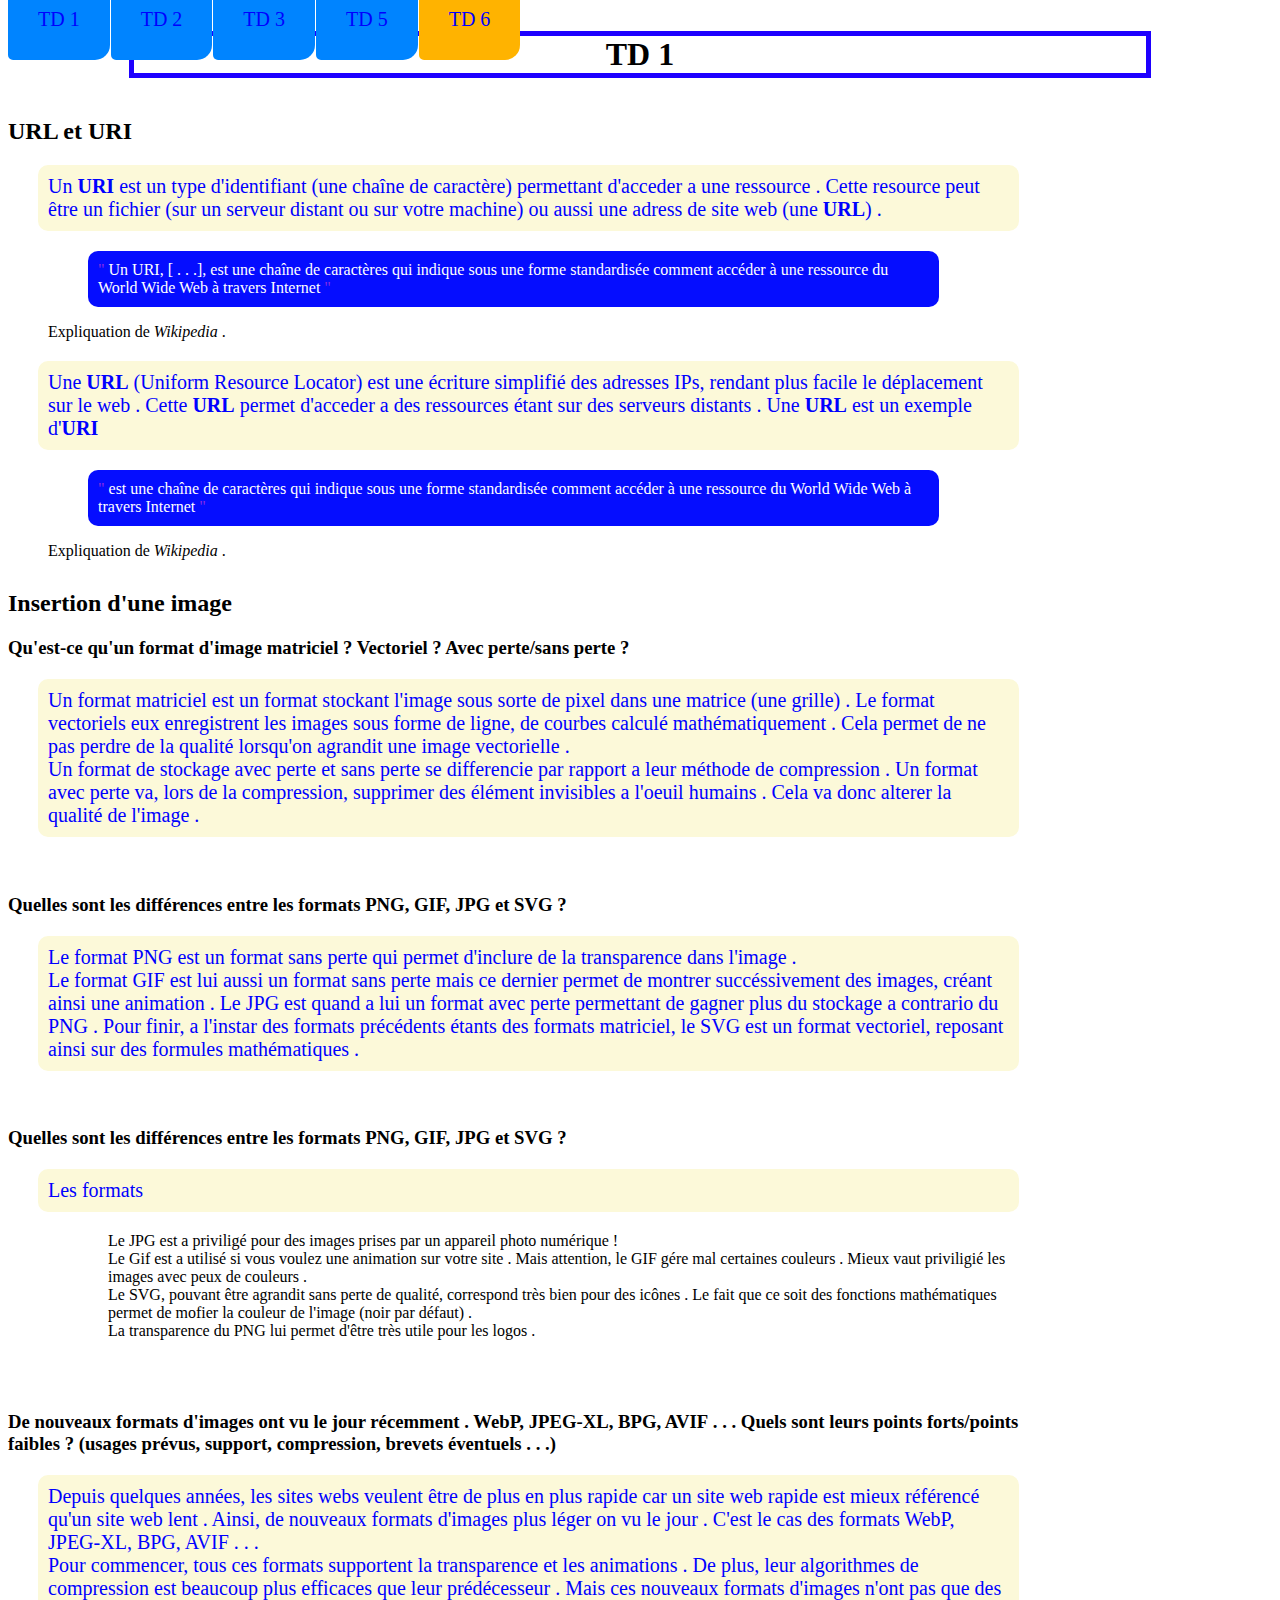
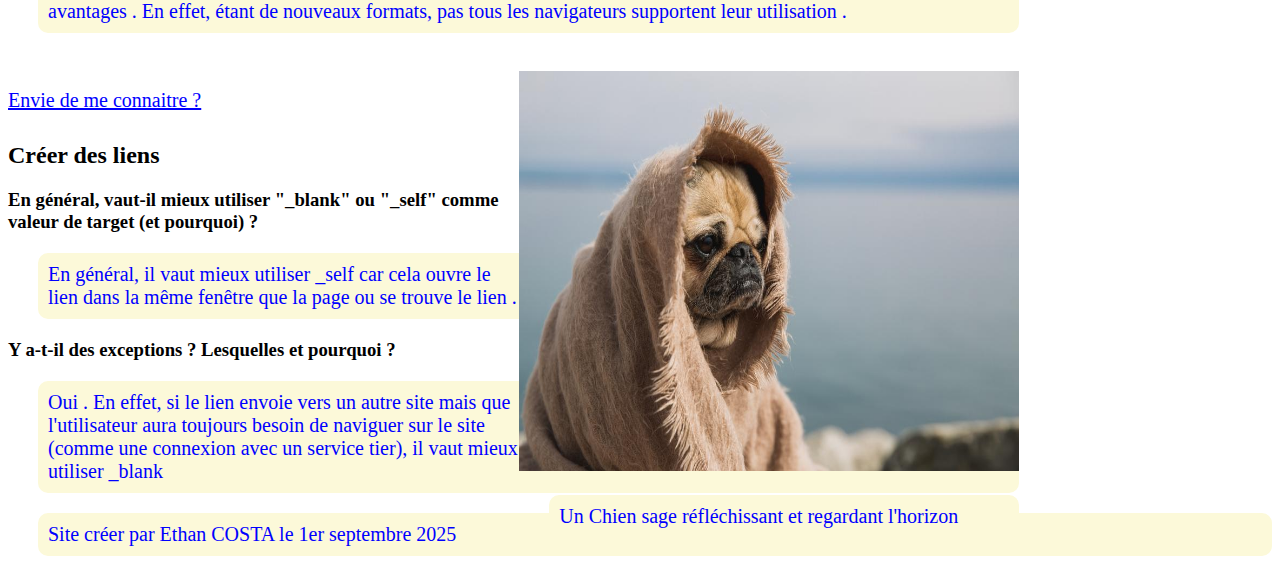
<file: td1/index.html>
<!DOCTYPE html>
<html lang="fr">
  <head>
    <meta charset="utf-8" />
    <link rel="stylesheet" type="text/css" href="../css/td.css" />
    <link rel="stylesheet" type="text/css" href="css/style.css" />

    <title>TD 1</title>
  </head>
  <body>
    <nav>
      <ul>
        <li>
          <a class="td-link">TD 1</a>
          <ul class="bulle submenu">
            <li>
              <a href="#balises">Les balises de texte</a>
            </li>
            <li>
              <a href="#insertion-image"
                >Insertion d'une image</a
              >
            </li>
            <li><a href="#liens">Créer des liens</a></li>
          </ul>
        </li>

        <li>
          <a class="td-link">TD 2</a>
          <ul class="bulle submenu">
            <li>
              <a href="../td2/index.html#couleurs"
                >À quoi correspond rgb(120, 56, 13) en hexadécimal ?</a
              >
            </li>
            <li>
              <a href="../td2/index.html#selector"
                >Les sélecteurs d'attributs</a
              >
            </li>
            <li>
              <a href="../td2/index.html#pseudo-classes">Pseudo Classes</a>
            </li>
            <li><a href="../td2/index.html#priorite">Priorité</a></li>
            <li>
              <a href="../td2/index.html#combinaison-1"
                >Combinaison de Selecteur</a
              >
            </li>
            <li>
              <a href="../td2/index.html#combinaison-2"
                >Combinaison de Selecteur</a
              >
            </li>
          </ul>
        </li>

        <li>
          <a class="td-link">TD 3</a>
          <ul class="bulle submenu">
            <li>
              <a href="#principes"
                >Principes de base d'un traitement de texte</a
              >
            </li>
            <li><a href="../td3/index.html#bordures">Les Bordures</a></li>
            <li><a href="../td3/index.html#unites">Unités</a></li>
            <li><a href="../td3/index.html#galerie">Ma Gallerie Photo</a></li>
            <li><a href="../td3/index.html#z-index">Z-Index</a></li>
            <li>
              <a href="../td3/galerie.html">Gallerie</a>
            </li>
          </ul>
        </li>

        <li>
          <a class="td-link">TD 5</a>
          <ul class="bulle submenu">
            <li><a href="../td5/index.html#commentaires">Commentaires</a></li>
            <li><a href="../td5/index.html#reservation">Réservation</a></li>
            <li><a href="../td5/index.html#table">Tableau</a></li>
            <li><a href="../td5/index.html#media">Médias</a></li>
          </ul>
        </li>

        <li>
          <a class="td-link">TD 6</a>
          <ul class="bulle submenu">
            <li>
              <a href="../td6/index.html#media-requests">Media Queries</a>
            </li>
          </ul>
        </li>
      </ul>
    </nav>
    <header>
      <h1>TD 1</h1>
    </header>
    <main>
      <section id="balises" title="Les balises de texte">
        <h2>URL et URI</h2>
        <p>
          Un <b>URI </b> est un type d'identifiant (une chaîne de caractère)
          permettant d'acceder a une ressource&nbsp;. Cette resource peut être
          un fichier (sur un serveur distant ou sur votre machine) ou aussi une
          adress de site web (une <b>URL</b>)&nbsp;.
        </p>
        <figure>
          <blockquote>
            Un URI, [&nbsp;.&nbsp;.&nbsp;.], est une chaîne de caractères qui
            indique sous une forme standardisée comment accéder à une ressource
            du World Wide Web à travers Internet
          </blockquote>
          <figcaption>Expliquation de <cite>Wikipedia</cite>&nbsp;.</figcaption>
        </figure>

        <p>
          Une <b>URL</b> (Uniform Resource Locator) est une écriture simplifié
          des adresses IPs, rendant plus facile le déplacement sur le web&nbsp;.
          Cette <b>URL</b> permet d'acceder a des ressources étant sur des
          serveurs distants&nbsp;. Une <b>URL</b> est un exemple d'<b>URI</b>
        </p>
        <figure>
          <blockquote>
            est une chaîne de caractères qui indique sous une forme standardisée
            comment accéder à une ressource du World Wide Web à travers Internet
          </blockquote>
          <figcaption>Expliquation de <cite>Wikipedia</cite>&nbsp;.</figcaption>
        </figure>
      </section>

      <section id="insertion-image" title="Insertion d'une image">
        <h2>Insertion d'une image</h2>

        <h3>
          Qu'est-ce qu'un format d'image matriciel&nbsp;? Vectoriel&nbsp;? Avec
          perte/sans perte&nbsp;?
        </h3>
        <p>
          Un format matriciel est un format stockant l'image sous sorte de pixel
          dans une matrice (une grille)&nbsp;. Le format vectoriels eux
          enregistrent les images sous forme de ligne, de courbes calculé
          mathématiquement&nbsp;. Cela permet de ne pas perdre de la qualité
          lorsqu'on agrandit une image vectorielle&nbsp;.<br />
          Un format de stockage avec perte et sans perte se differencie par
          rapport a leur méthode de compression&nbsp;. Un format avec perte va,
          lors de la compression, supprimer des élément invisibles a l'oeuil
          humains&nbsp;. Cela va donc alterer la qualité de l'image&nbsp;.
        </p>
        <br />
        <h3>
          Quelles sont les différences entre les formats PNG, GIF, JPG et
          SVG&nbsp;?
        </h3>
        <p>
          Le format PNG est un format sans perte qui permet d'inclure de la
          transparence dans l'image&nbsp;.<br />
          Le format GIF est lui aussi un format sans perte mais ce dernier
          permet de montrer succéssivement des images, créant ainsi une
          animation&nbsp;. Le JPG est quand a lui un format avec perte
          permettant de gagner plus du stockage a contrario du PNG&nbsp;. Pour
          finir, a l'instar des formats précédents étants des formats matriciel,
          le SVG est un format vectoriel, reposant ainsi sur des formules
          mathématiques&nbsp;.
        </p>
        <br />
        <h3>
          Quelles sont les différences entre les formats PNG, GIF, JPG et
          SVG&nbsp;?
        </h3>
        <p>Les formats</p>
        <ul>
          <li>
            Le JPG est a priviligé pour des images prises par un appareil photo
            numérique&nbsp;!
          </li>
          <li>
            Le Gif est a utilisé si vous voulez une animation sur votre
            site&nbsp;. Mais attention, le GIF gére mal certaines
            couleurs&nbsp;. Mieux vaut priviligié les images avec peux de
            couleurs&nbsp;.
          </li>
          <li>
            Le SVG, pouvant être agrandit sans perte de qualité, correspond très
            bien pour des icônes&nbsp;. Le fait que ce soit des fonctions
            mathématiques permet de mofier la couleur de l'image (noir par
            défaut)&nbsp;.
          </li>
          <li>
            La transparence du PNG lui permet d'être très utile pour les
            logos&nbsp;.
          </li>
        </ul>
        <br />
        <br />
        <h3>
          De nouveaux formats d'images ont vu le jour récemment&nbsp;. WebP,
          JPEG-XL, BPG, AVIF&nbsp;.&nbsp;.&nbsp;. Quels sont leurs points
          forts/points faibles&nbsp;? (usages prévus, support, compression,
          brevets éventuels&nbsp;.&nbsp;.&nbsp;.)
        </h3>
        <p>
          Depuis quelques années, les sites webs veulent être de plus en plus
          rapide car un site web rapide est mieux référencé qu'un site web
          lent&nbsp;. Ainsi, de nouveaux formats d'images plus léger on vu le
          jour&nbsp;. C'est le cas des formats WebP, JPEG-XL, BPG,
          AVIF&nbsp;.&nbsp;.&nbsp;.<br />
          Pour commencer, tous ces formats supportent la transparence et les
          animations&nbsp;. De plus, leur algorithmes de compression est
          beaucoup plus efficaces que leur prédécesseur&nbsp;. Mais ces nouveaux
          formats d'images n'ont pas que des avantages&nbsp;. En effet, étant de
          nouveaux formats, pas tous les navigateurs supportent leur
          utilisation&nbsp;.
        </p>
        <br />
        <div id="dog">
          <img
            src="img/wise_pug.jpg"
            width="500"
            height="400"
            alt="Un Chien sage réfléchissant et regardant l'horizon"
          />
          <p>Un Chien sage réfléchissant et regardant l'horizon</p>
        </div>

        <br />
        <a href="../a_propos.html">Envie de me connaitre&nbsp;?</a>
      </section>
      <section id="liens" title="Créer des liens">
        <h2>Créer des liens</h2>
        <h3>
          En général, vaut-il mieux utiliser "_blank" ou "_self" comme valeur de
          target (et pourquoi)&nbsp;?
        </h3>
        <p>
          En général, il vaut mieux utiliser _self car cela ouvre le lien dans
          la même fenêtre que la page ou se trouve le lien&nbsp;.
        </p>
        <h3>Y a-t-il des exceptions&nbsp;? Lesquelles et pourquoi&nbsp;?</h3>
        <p>
          Oui&nbsp;. En effet, si le lien envoie vers un autre site mais que
          l'utilisateur aura toujours besoin de naviguer sur le site (comme une
          connexion avec un service tier), il vaut mieux utiliser _blank
        </p>
      </section>
    </main>
    <footer>
      <p>Site créer par Ethan COSTA le 1er septembre 2025</p>
    </footer>
  </body>
</html>
</file>
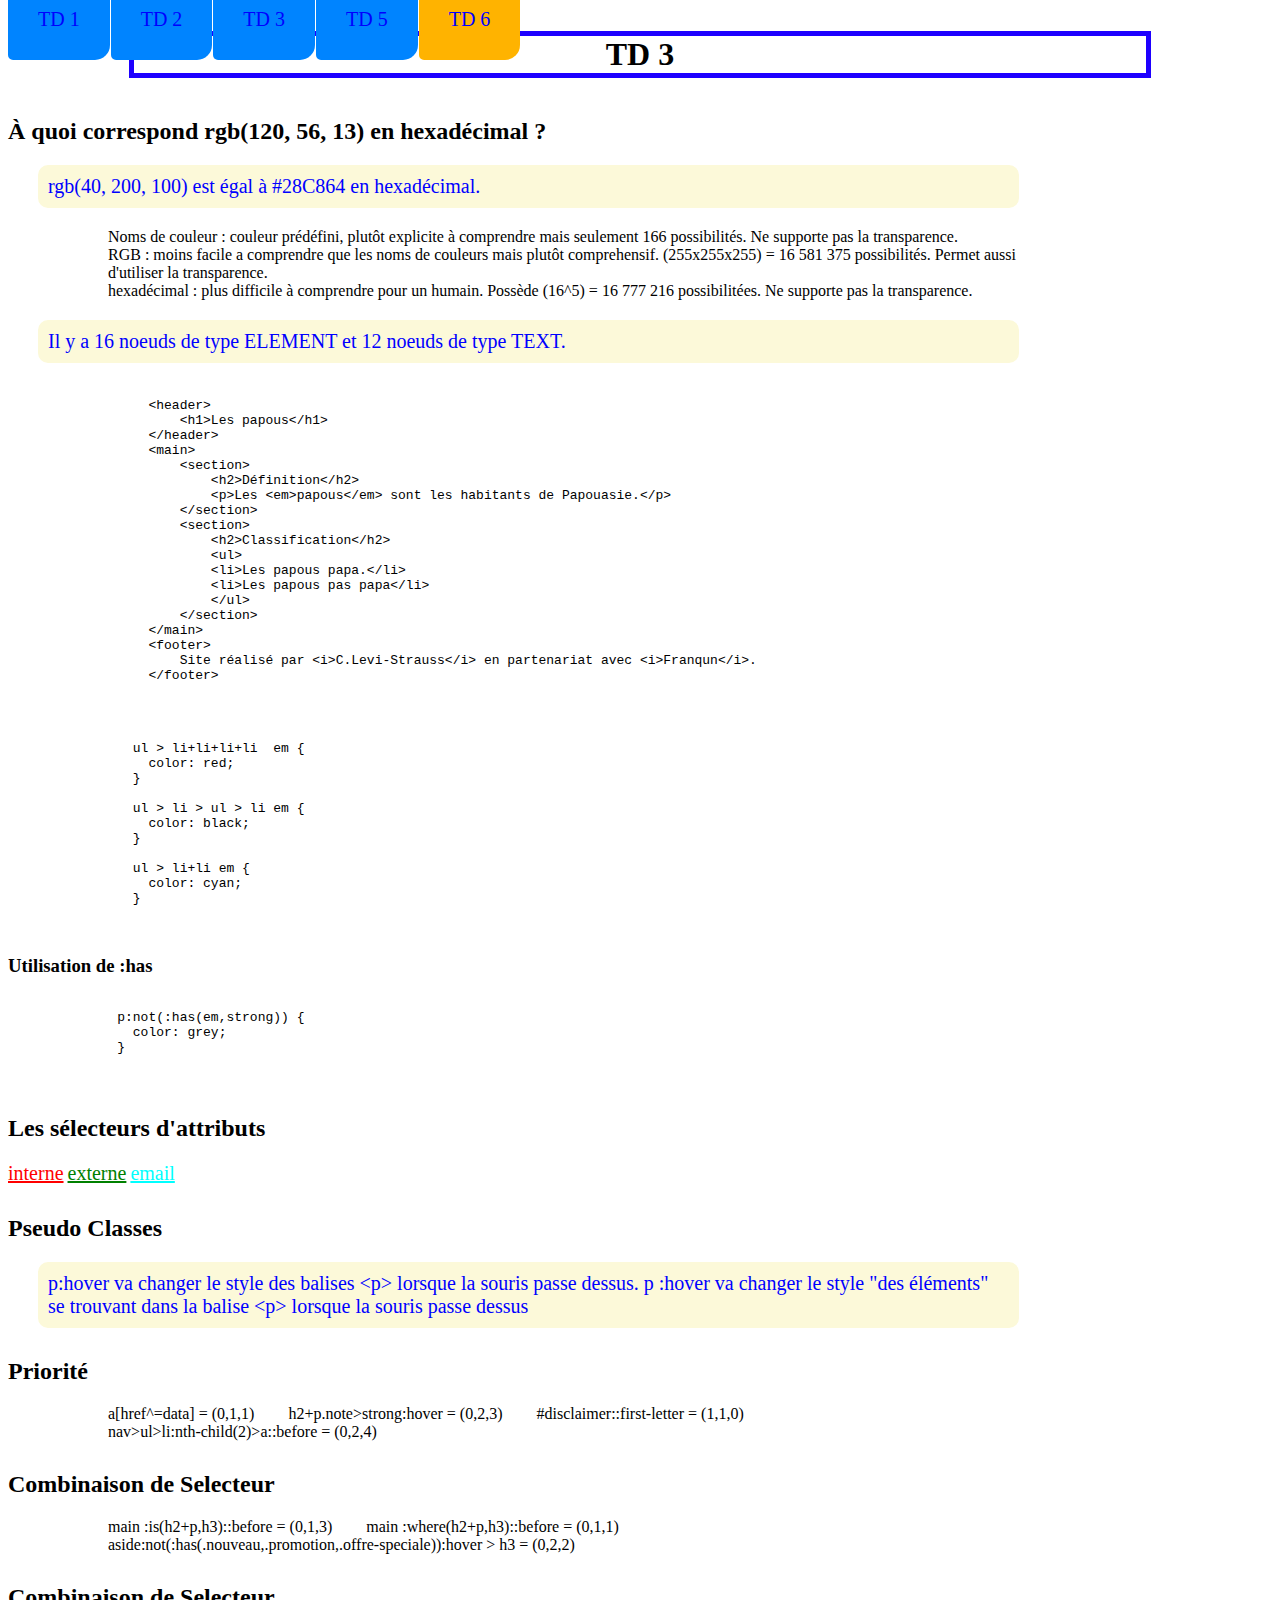
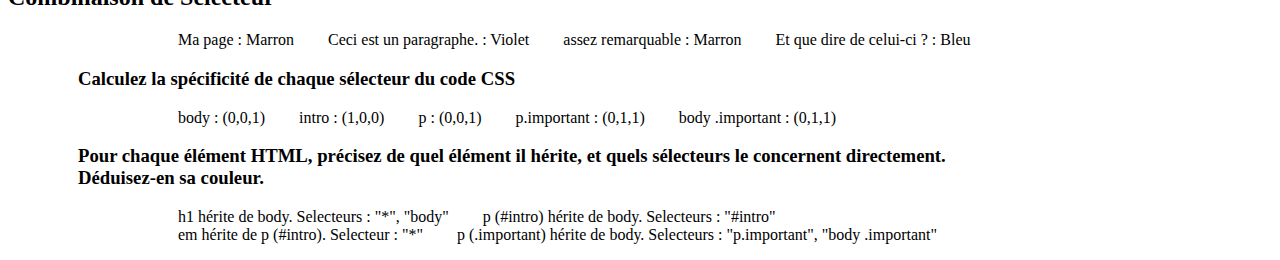
<file: td2/index.html>
<!DOCTYPE html>
<html lang="fr">
  <head>
    <meta charset="UTF-8" />
    <meta name="viewport" content="width=device-width, initial-scale=1.0" />
    <title>TD 2</title>

    <link rel="stylesheet" type="text/css" href="../css/td.css" />
  </head>
  <body>
    <nav>
      <ul>
        <li>
          <a class="td-link">TD 1</a>
          <ul class="bulle submenu">
            <li>
              <a href="../td1/index.html#balises">Les balises de texte</a>
            </li>
            <li>
              <a href="../td1/index.html#insertion-image"
                >Insertion d'une image</a
              >
            </li>
            <li><a href="../td1/index.html#liens">Créer des liens</a></li>
          </ul>
        </li>

        <li>
          <a class="td-link">TD 2</a>
          <ul class="bulle submenu">
            <li>
              <a href="../td2/index.html#couleurs"
                >À quoi correspond rgb(120, 56, 13) en hexadécimal ?</a
              >
            </li>
            <li>
              <a href="../td2/index.html#selector"
                >Les sélecteurs d'attributs</a
              >
            </li>
            <li>
              <a href="../td2/index.html#pseudo-classes">Pseudo Classes</a>
            </li>
            <li><a href="../td2/index.html#priorite">Priorité</a></li>
            <li>
              <a href="../td2/index.html#combinaison-1"
                >Combinaison de Selecteur</a
              >
            </li>
            <li>
              <a href="../td2/index.html#combinaison-2"
                >Combinaison de Selecteur</a
              >
            </li>
          </ul>
        </li>

        <li>
          <a class="td-link">TD 3</a>
          <ul class="bulle submenu">
            <li>
              <a href="#principes"
                >Principes de base d'un traitement de texte</a
              >
            </li>
            <li><a href="#bordures">Les Bordures</a></li>
            <li><a href="#unites">Unités</a></li>
            <li><a href="#galerie">Ma Gallerie Photo</a></li>
            <li><a href="#z-index">Z-Index</a></li>
          </ul>
        </li>

        <li>
          <a class="td-link">TD 5</a>
          <ul class="bulle submenu">
            <li><a href="../td5/index.html#commentaires">Commentaires</a></li>
            <li><a href="../td5/index.html#reservation">Réservation</a></li>
            <li><a href="../td5/index.html#table">Tableau</a></li>
            <li><a href="../td5/index.html#media">Médias</a></li>
          </ul>
        </li>

        <li>
          <a class="td-link">TD 6</a>
          <ul class="bulle submenu">
            <li>
              <a href="../td6/index.html#media-requests">Media Queries</a>
            </li>
          </ul>
        </li>
      </ul>
    </nav>
    <header>
      <h1>TD 3</h1>
    </header>

    <main>
      <section id="couleurs">
        <h2>À quoi correspond rgb(120, 56, 13) en hexadécimal ?</h2>
        <p>rgb(40, 200, 100) est égal à #28C864 en hexadécimal.</p>
        <ul>
          <li>
            Noms de couleur : couleur prédéfini, plutôt explicite à comprendre
            mais seulement 166 possibilités. Ne supporte pas la transparence.
          </li>
          <li>
            RGB : moins facile a comprendre que les noms de couleurs mais plutôt
            comprehensif. (255x255x255) = 16 581 375 possibilités. Permet aussi
            d'utiliser la transparence.
          </li>
          <li>
            hexadécimal : plus difficile à comprendre pour un humain. Possède
            (16^5) = 16 777 216 possibilitées. Ne supporte pas la transparence.
          </li>
        </ul>
        <p>Il y a 16 noeuds de type ELEMENT et 12 noeuds de type TEXT.</p>
        <pre>
              <code>
                  &#x3C;header&#x3E;
                      &#x3C;h1&#x3E;Les papous&#x3C;/h1&#x3E;
                  &#x3C;/header&#x3E;
                  &#x3C;main&#x3E;
                      &#x3C;section&#x3E;
                          &#x3C;h2&#x3E;D&#xE9;finition&#x3C;/h2&#x3E;
                          &#x3C;p&#x3E;Les &#x3C;em&#x3E;papous&#x3C;/em&#x3E; sont les habitants de Papouasie.&#x3C;/p&#x3E;
                      &#x3C;/section&#x3E;
                      &#x3C;section&#x3E;
                          &#x3C;h2&#x3E;Classification&#x3C;/h2&#x3E;
                          &#x3C;ul&#x3E;
                          &#x3C;li&#x3E;Les papous papa.&#x3C;/li&#x3E;
                          &#x3C;li&#x3E;Les papous pas papa&#x3C;/li&#x3E;
                          &#x3C;/ul&#x3E;
                      &#x3C;/section&#x3E;
                  &#x3C;/main&#x3E;
                  &#x3C;footer&#x3E;
                      Site r&#xE9;alis&#xE9; par &#x3C;i&#x3E;C.Levi-Strauss&#x3C;/i&#x3E; en partenariat avec &#x3C;i&#x3E;Franqun&#x3C;/i&#x3E;.
                  &#x3C;/footer&#x3E;
              </code> 
          </pre>
        <pre>
            <code>
                ul > li+li+li+li  em {
                  color: red;
                }

                ul > li > ul > li em {
                  color: black;
                }

                ul > li+li em {
                  color: cyan;
                }
            </code>
          </pre>
        <h3>Utilisation de :has</h3>
        <pre>
            <code>
              p:not(:has(em,strong)) {
                color: grey;
              }
            </code>
          </pre>
      </section>
      <section id="selector">
        <h2>Les sélecteurs d'attributs</h2>
        <a target="_blank" href="../index.html">interne</a>
        <a target="_self" href="https://example.com">externe</a>
        <a href="mailto:ethan@gfsds.com">email</a>
      </section>
      <section id="pseudo-classes">
        <h2>Pseudo Classes</h2>
        <p>
          p:hover va changer le style des balises &#x3C;p&#x3E; lorsque la
          souris passe dessus. p :hover va changer le style "des éléments" se
          trouvant dans la balise &#x3C;p&#x3E; lorsque la souris passe dessus
        </p>
      </section>
      <section id="priorite">
        <h2>Priorité</h2>
        <ul>
          <li>a[href^=data] = (0,1,1)</li>
          <li>h2+p.note>strong:hover = (0,2,3)</li>
          <li>#disclaimer::first-letter = (1,1,0)</li>
          <li>nav>ul>li:nth-child(2)>a::before = (0,2,4)</li>
        </ul>
      </section>
      <section id="combinaison-1">
        <h2>Combinaison de Selecteur</h2>
        <ul>
          <li>main :is(h2+p,h3)::before = (0,1,3)</li>
          <li>main :where(h2+p,h3)::before = (0,1,1)</li>
          <li>
            aside:not(:has(.nouveau,.promotion,.offre-speciale)):hover > h3 =
            (0,2,2)
          </li>
        </ul>
      </section>
      <section id="combinaison-2">
        <h2>Combinaison de Selecteur</h2>
        <ol>
          <li>
            <ul>
              <li>Ma page : Marron</li>
              <li>Ceci est un paragraphe. : Violet</li>
              <li>assez remarquable : Marron</li>
              <li>Et que dire de celui-ci ? : Bleu</li>
            </ul>
          </li>
          <li>
            <h3>Calculez la spécificité de chaque sélecteur du code CSS</h3>
            <ul>
              <li>body : (0,0,1)</li>
              <li>intro : (1,0,0)</li>
              <li>p : (0,0,1)</li>
              <li>p.important : (0,1,1)</li>
              <li>body .important : (0,1,1)</li>
            </ul>
            <h3>
              Pour chaque élément HTML, précisez de quel élément il hérite, et
              quels sélecteurs le concernent directement. Déduisez-en sa
              couleur.
            </h3>
            <ul>
              <li>h1 hérite de body. Selecteurs : "*", "body"</li>
              <li>p (#intro) hérite de body. Selecteurs : "#intro"</li>
              <li>em hérite de p (#intro). Selecteur : "*"</li>
              <li>
                p (.important) hérite de body. Selecteurs : "p.important", "body
                .important"
              </li>
            </ul>
          </li>
        </ol>
      </section>
    </main>
  </body>
</html>
</file>
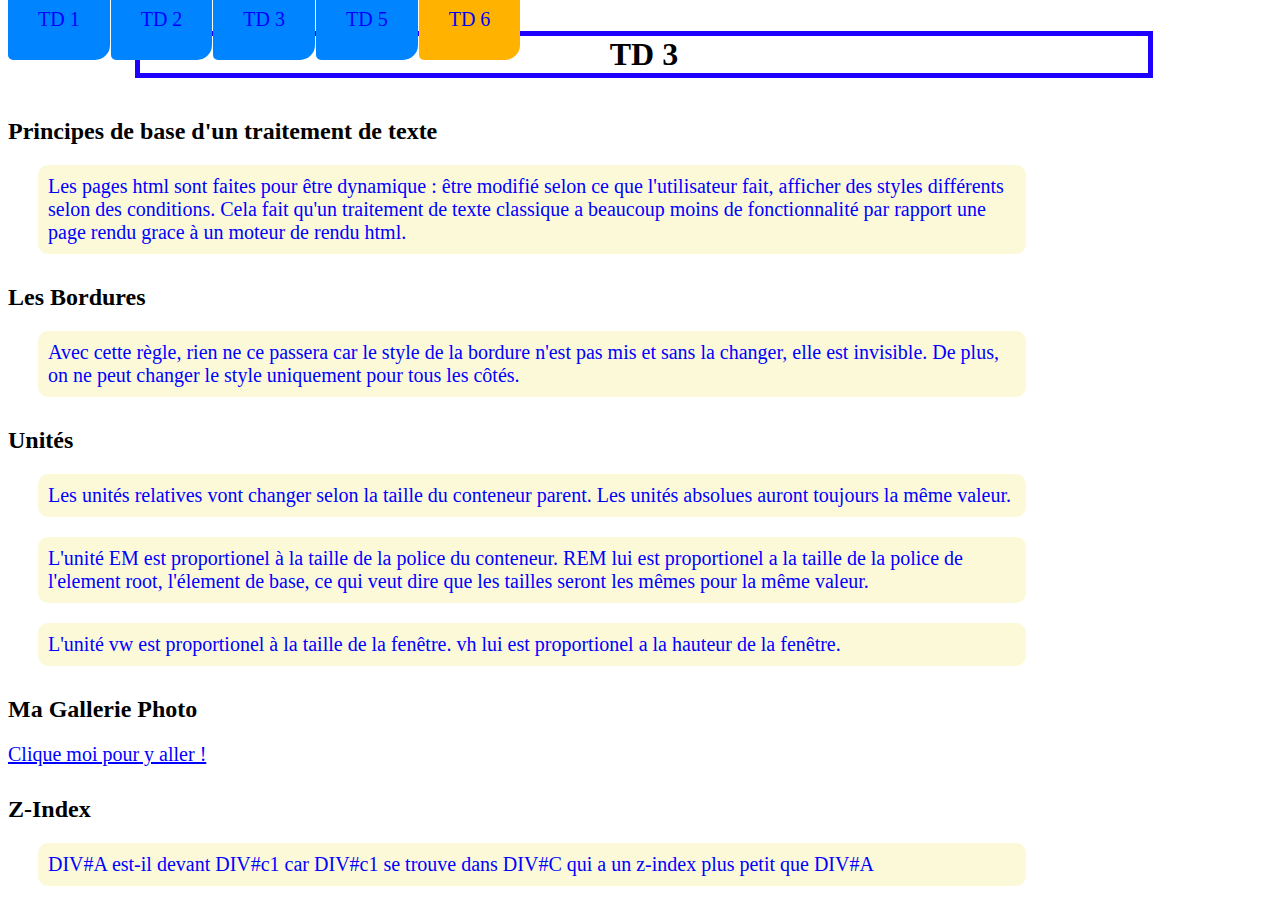
<file: td3/index.html>
<!DOCTYPE html>
<html lang="fr">
  <head>
    <meta charset="UTF-8" />
    <meta name="viewport" content="width=device-width, initial-scale=1.0" />
    <title>TD 3</title>
    <link rel="stylesheet" href="../css/td.css" />
    <link rel="stylesheet" href="css/td3.css" />
  </head>
  <body>
    <nav>
      <ul>
        <li>
          <a class="td-link">TD 1</a>
          <ul class="bulle submenu">
            <li>
              <a href="../td1/index.html#balises">Les balises de texte</a>
            </li>
            <li>
              <a href="../td1/index.html#insertion-image"
                >Insertion d'une image</a
              >
            </li>
            <li><a href="../td1/index.html#liens">Créer des liens</a></li>
          </ul>
        </li>

        <li>
          <a class="td-link">TD 2</a>
          <ul class="bulle submenu">
            <li>
              <a href="../td2/index.html#couleurs"
                >À quoi correspond rgb(120, 56, 13) en hexadécimal ?</a
              >
            </li>
            <li>
              <a href="../td2/index.html#selector"
                >Les sélecteurs d'attributs</a
              >
            </li>
            <li>
              <a href="../td2/index.html#pseudo-classes">Pseudo Classes</a>
            </li>
            <li><a href="../td2/index.html#priorite">Priorité</a></li>
            <li>
              <a href="../td2/index.html#combinaison-1"
                >Combinaison de Selecteur</a
              >
            </li>
            <li>
              <a href="../td2/index.html#combinaison-2"
                >Combinaison de Selecteur</a
              >
            </li>
          </ul>
        </li>

        <li>
          <a class="td-link">TD 3</a>
          <ul class="bulle submenu">
            <li>
              <a href="#principes"
                >Principes de base d'un traitement de texte</a
              >
            </li>
            <li><a href="#bordures">Les Bordures</a></li>
            <li><a href="#unites">Unités</a></li>
            <li><a href="#galerie">Ma Gallerie Photo</a></li>
            <li><a href="#z-index">Z-Index</a></li>
            <li>
              <a href="../td3/galerie.html">Gallerie</a>
            </li>
          </ul>
        </li>

        <li>
          <a class="td-link">TD 5</a>
          <ul class="bulle submenu">
            <li><a href="../td5/index.html#commentaires">Commentaires</a></li>
            <li><a href="../td5/index.html#reservation">Réservation</a></li>
            <li><a href="../td5/index.html#table">Tableau</a></li>
            <li><a href="../td5/index.html#media">Médias</a></li>
          </ul>
        </li>

        <li>
          <a class="td-link">TD 6</a>
          <ul class="bulle submenu">
            <li>
              <a href="../td6/index.html#media-requests">Media Queries</a>
            </li>
          </ul>
        </li>
      </ul>
    </nav>
    <header>
      <h1>TD 3</h1>
    </header>

    <main>
      <section id="principes">
        <h2>Principes de base d'un traitement de texte</h2>
        <p>
          Les pages html sont faites pour être dynamique : être modifié selon ce
          que l'utilisateur fait, afficher des styles différents selon des
          conditions. Cela fait qu'un traitement de texte classique a beaucoup
          moins de fonctionnalité par rapport une page rendu grace à un moteur
          de rendu html.
        </p>
      </section>
      <section id="bordures">
        <h2>Les Bordures</h2>
        <p>
          Avec cette règle, rien ne ce passera car le style de la bordure n'est
          pas mis et sans la changer, elle est invisible. De plus, on ne peut
          changer le style uniquement pour tous les côtés.
        </p>
      </section>
      <section id="unites">
        <h2>Unités</h2>
        <p>
          Les unités relatives vont changer selon la taille du conteneur parent.
          Les unités absolues auront toujours la même valeur.
        </p>
        <p>
          L'unité EM est proportionel à la taille de la police du conteneur. REM
          lui est proportionel a la taille de la police de l'element root,
          l'élement de base, ce qui veut dire que les tailles seront les mêmes
          pour la même valeur.
        </p>
        <p>
          L'unité vw est proportionel à la taille de la fenêtre. vh lui est
          proportionel a la hauteur de la fenêtre.
        </p>
      </section>
      <section id="galerie">
        <h2>Ma Gallerie Photo</h2>
        <a href="galerie.html">Clique moi pour y aller !</a>
      </section>
      <section id="z-index">
        <h2>Z-Index</h2>
        <p>
          DIV#A est-il devant DIV#c1 car DIV#c1 se trouve dans DIV#C qui a un
          z-index plus petit que DIV#A
        </p>
      </section>
    </main>
  </body>
</html>
</file>
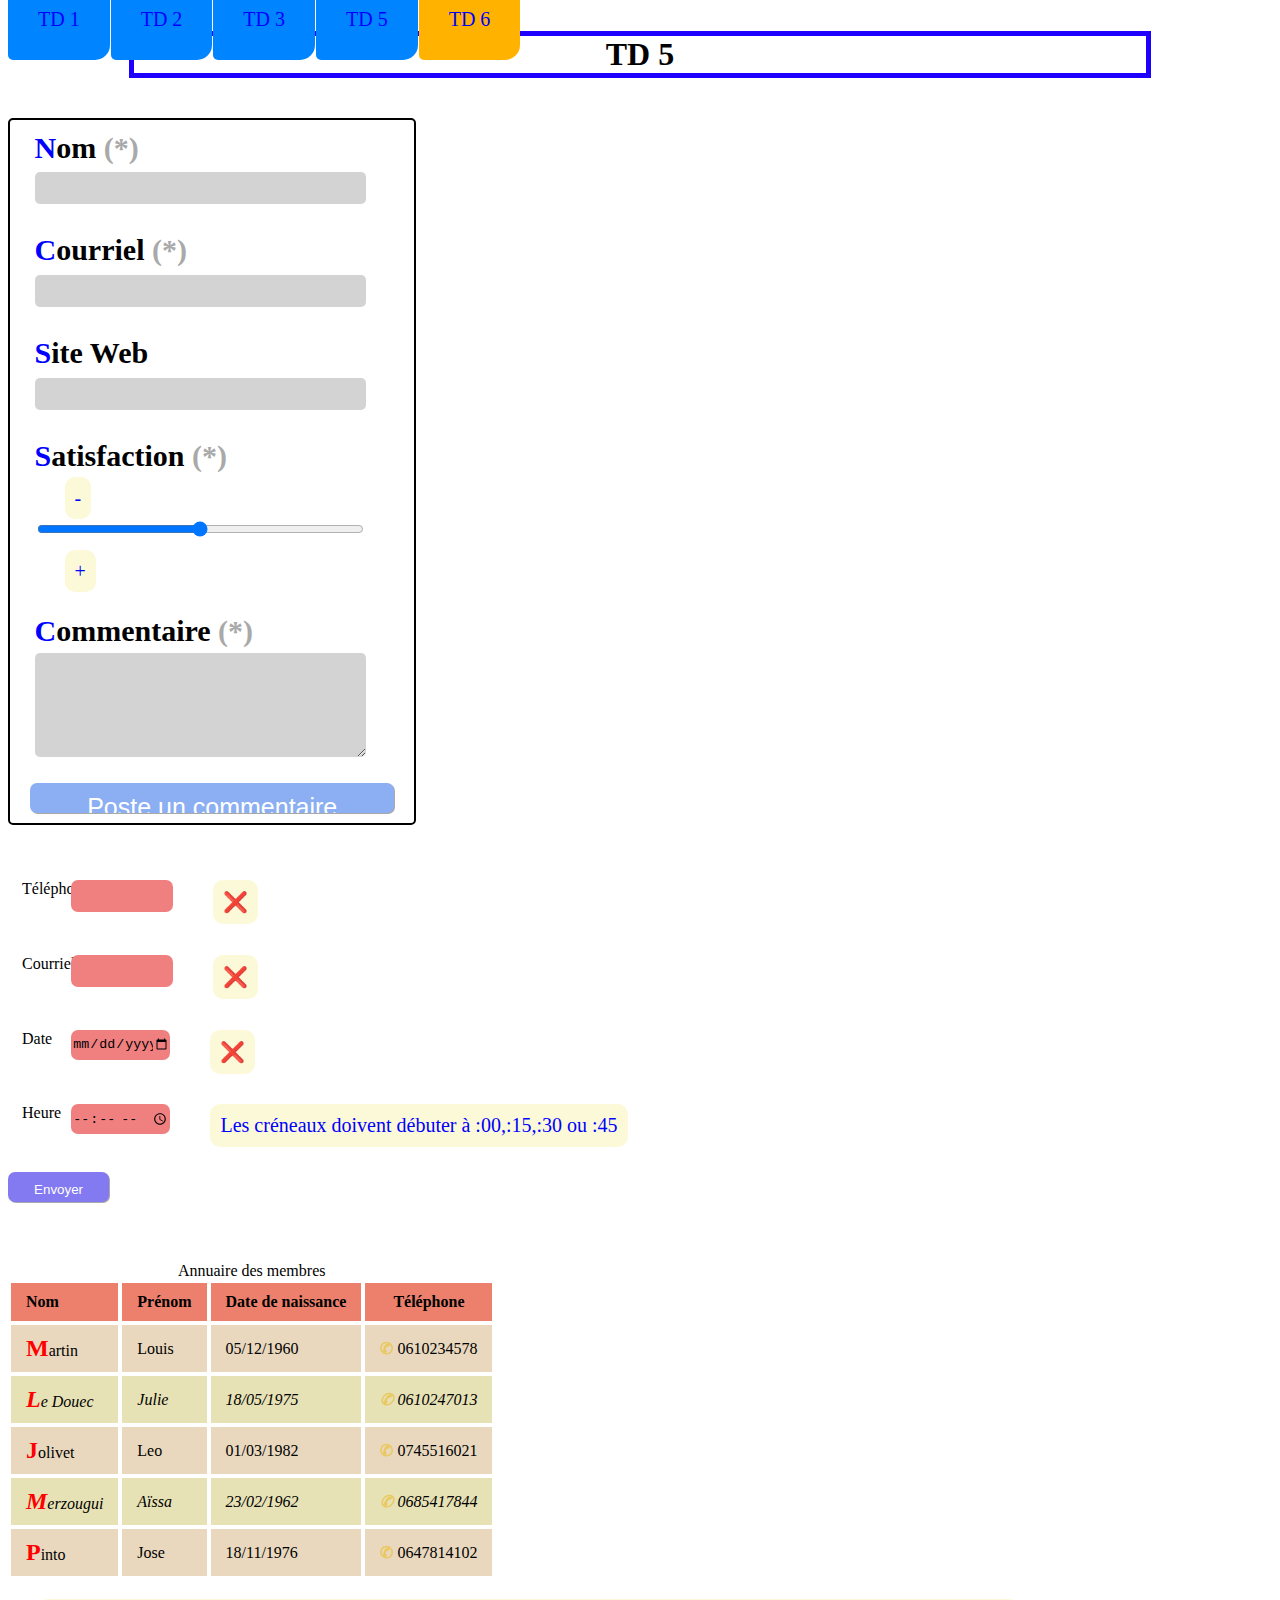
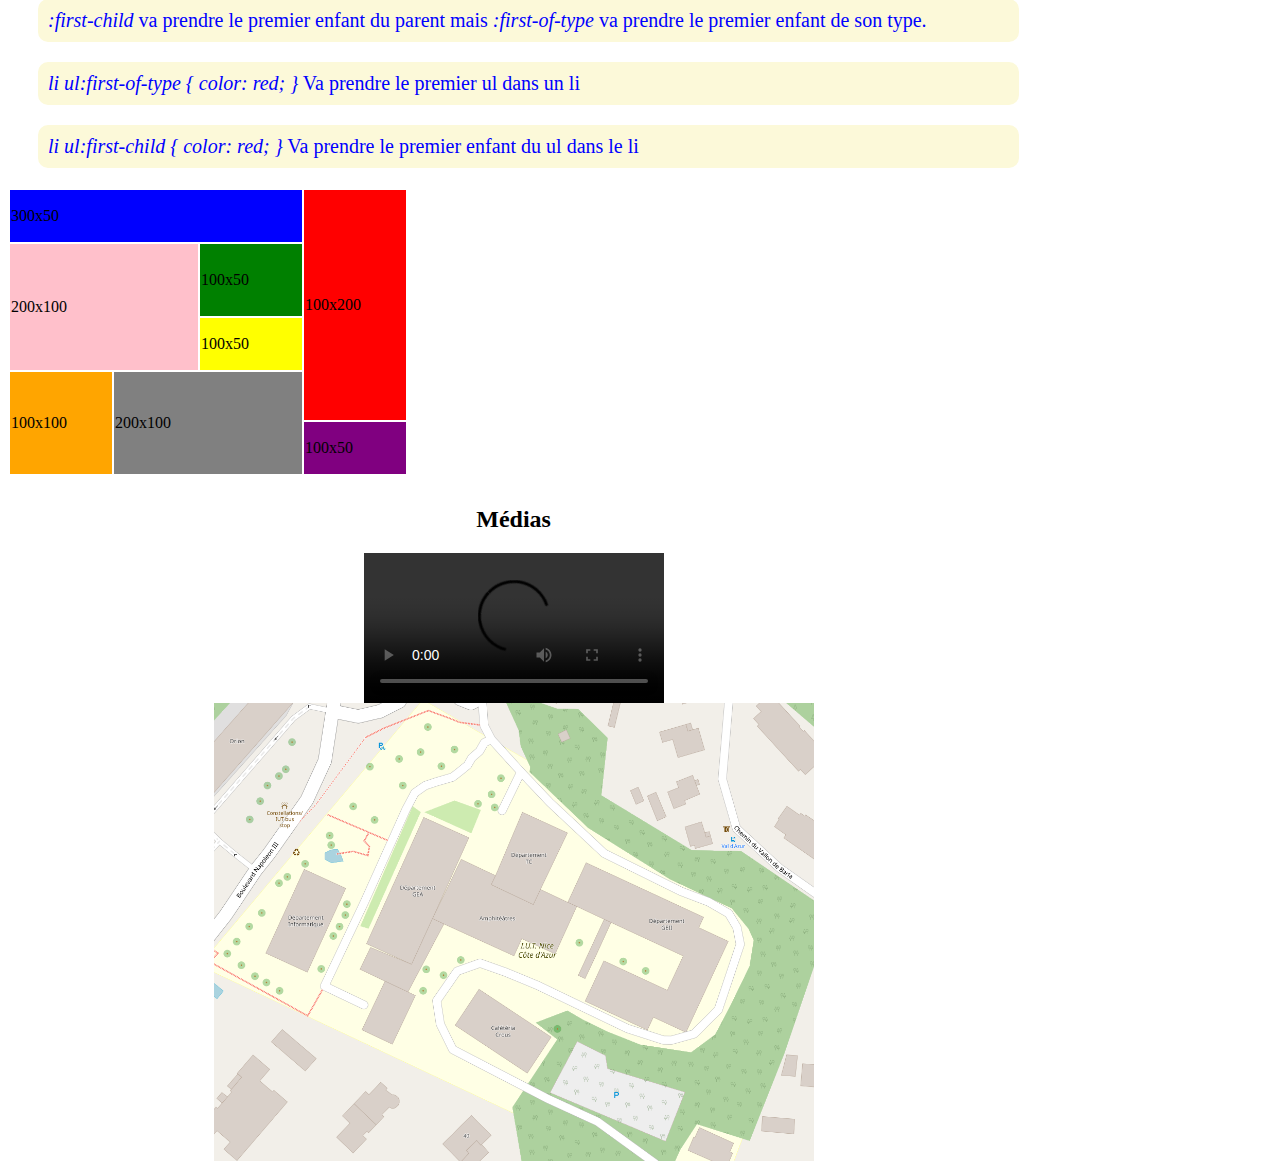
<file: td5/index.html>
<!DOCTYPE html>
<html lang="fr">
  <head>
    <meta charset="UTF-8" />
    <meta name="viewport" content="width=device-width, initial-scale=1.0" />
    <link rel="stylesheet" href="../css/td.css" />
    <link rel="stylesheet" href="css/td5.css" />
    <title>TD 4</title>
  </head>
  <body>
    <nav>
      <ul>
        <li>
          <a class="td-link">TD 1</a>
          <ul class="bulle submenu">
            <li>
              <a href="../td1/index.html#balises">Les balises de texte</a>
            </li>
            <li>
              <a href="../td1/index.html#insertion-image"
                >Insertion d'une image</a
              >
            </li>
            <li><a href="../td1/index.html#liens">Créer des liens</a></li>
          </ul>
        </li>

        <li>
          <a class="td-link">TD 2</a>
          <ul class="bulle submenu">
            <li>
              <a href="../td2/index.html#couleurs"
                >À quoi correspond rgb(120, 56, 13) en hexadécimal ?</a
              >
            </li>
            <li>
              <a href="../td2/index.html#selector"
                >Les sélecteurs d'attributs</a
              >
            </li>
            <li>
              <a href="../td2/index.html#pseudo-classes">Pseudo Classes</a>
            </li>
            <li><a href="../td2/index.html#priorite">Priorité</a></li>
            <li>
              <a href="../td2/index.html#combinaison-1"
                >Combinaison de Selecteur</a
              >
            </li>
            <li>
              <a href="../td2/index.html#combinaison-2"
                >Combinaison de Selecteur</a
              >
            </li>
          </ul>
        </li>

        <li>
          <a class="td-link">TD 3</a>
          <ul class="bulle submenu">
            <li>
              <a href="../td3/index.html#principes"
                >Principes de base d'un traitement de texte</a
              >
            </li>
            <li><a href="../td3/index.html#bordures">Les Bordures</a></li>
            <li><a href="../td3/index.html#unites">Unités</a></li>
            <li><a href="../td3/index.html#galerie">Ma Gallerie Photo</a></li>
            <li><a href="../td3/index.html#z-index">Z-Index</a></li>
            <li>
              <a href="../td3/galerie.html">Gallerie</a>
            </li>
          </ul>
        </li>

        <li>
          <a class="td-link">TD 5</a>
          <ul class="bulle submenu">
            <li><a href="#commentaires">Commentaires</a></li>
            <li><a href="#reservation">Réservation</a></li>
            <li><a href="#table">Tableau</a></li>
            <li><a href="#media">Médias</a></li>
          </ul>
        </li>

        <li>
          <a class="td-link">TD 6</a>
          <ul class="bulle submenu">
            <li>
              <a href="../td6/index.html#media-requests">Media Queries</a>
            </li>
          </ul>
        </li>
      </ul>
    </nav>
    <header>
      <h1>TD 5</h1>
    </header>

    <main>
      <section id="commentaires">
        <form class="comment">
          <fieldset>
            <label class="require">Nom</label>
            <input class="textinput" type="text" required />
          </fieldset>
          <fieldset>
            <label class="require">Courriel</label>
            <input class="textinput" type="email" required />
          </fieldset>
          <fieldset>
            <label>Site Web</label>
            <input class="textinput" type="url" />
          </fieldset>
          <fieldset>
            <label class="require">Satisfaction</label>
            <p>-</p>
            <input type="range" />
            <p>+</p>
          </fieldset>
          <fieldset>
            <label class="require">Commentaire</label>
            <textarea class="textinput" rows="5"></textarea>
          </fieldset>
          <input type="submit" value="Poste un commentaire" />
        </form>
      </section>

      <section id="reservation">
        <form>
          <fieldset>
            <label>Téléphone</label>
            <input required pattern="0[6-7][0-9]{8}" type="tel" />
            <p class="valide">✅</p>
            <p class="invalide">❌</p>
          </fieldset>
          <fieldset>
            <label for="Courriel">Courriel</label>
            <input required type="email" id="Courriel" />
            <p class="valide">✅</p>
            <p class="invalide">❌</p>
          </fieldset>
          <fieldset>
            <label>Date</label>
            <input required type="date" />
            <p class="valide">✅</p>
            <p class="invalide">❌</p>
          </fieldset>
          <fieldset>
            <label>Heure</label>
            <!-- tous les quart d'heure -->
            <input required step="900" min="09:15" type="time" />
            <p class="invalide">
              Les créneaux doivent débuter à :00,:15,:30 ou :45
            </p>
            <p class="valide">✅</p>
          </fieldset>

          <input type="submit" value="Envoyer" />
        </form>
      </section>
      <section id="table">
        <table id="annuaire">
          <!-- Légende -->
          <caption>
            Annuaire des membres
          </caption>
          <!-- Entête -->
          <thead>
            <tr>
              <th>Nom</th>
              <th>Prénom</th>
              <th>Date de naissance</th>
              <th>Téléphone</th>
            </tr>
          </thead>
          <!-- Corps du tableau -->
          <tbody>
            <tr>
              <td>Martin</td>
              <td>Louis</td>
              <td>05/12/1960</td>
              <td>0610234578</td>
            </tr>
            <tr>
              <td>Le Douec</td>
              <td>Julie</td>
              <td>18/05/1975</td>
              <td>0610247013</td>
            </tr>
            <tr>
              <td>Jolivet</td>
              <td>Leo</td>
              <td>01/03/1982</td>
              <td>0745516021</td>
            </tr>
            <tr>
              <td>Merzougui</td>
              <td>Aïssa</td>
              <td>23/02/1962</td>
              <td>0685417844</td>
            </tr>
            <tr>
              <td>Pinto</td>
              <td>Jose</td>
              <td>18/11/1976</td>
              <td>0647814102</td>
            </tr>
          </tbody>
        </table>

        <p>
          <em>:first-child</em> va prendre le premier enfant du parent mais
          <em>:first-of-type</em> va prendre le premier enfant de son type.
        </p>

        <p>
          <em>li ul:first-of-type { color: red; }</em> Va prendre le premier ul
          dans un li
        </p>
        <p>
          <em>li ul:first-child { color: red; }</em> Va prendre le premier
          enfant du ul dans le li
        </p>

        <table class="complexe">
          <tr>
            <td colspan="3" class="bleu">300x50</td>
            <td rowspan="4" class="rouge">100x200</td>
          </tr>
          <tr>
            <td colspan="2" rowspan="2" class="rose">200x100</td>
            <td class="vert">100x50</td>
          </tr>
          <tr>
            <td class="jaune">100x50</td>
          </tr>
          <tr>
            <td rowspan="2" class="orange">100x100</td>
            <td colspan="2" rowspan="2" class="gris">200x100</td>
          </tr>
          <tr>
            <td class="violet">100x50</td>
          </tr>
        </table>
      </section>
      <section id="media">
        <h2>Médias</h2>
        <video
          src="https://download.blender.org/peach/bigbuckbunny_movies/BigBuckBunny_320x180.mp4"
          controls
        ></video>

        <img src="img/carte_IUT.png" alt="carte de l'iut" usemap="#image-map" />

        <map name="image-map">
          <area
            target="_blank"
            alt="INFO"
            title="INFO"
            href="https://iut.univ-cotedazur.fr/departements-et-formations/informatique/le-departement"
            coords="101,486,179,521,255,360,176,322"
            shape="poly"
          />
          <area
            target="_blank"
            alt="GEA"
            title="GEA"
            href="https://iut.univ-cotedazur.fr/departements-et-formations/gestion-des-entreprises-et-des-administrations/le-departement"
            coords="294,469,406,224,494,259,386,511"
            shape="poly"
          />
          <area
            target="_blank"
            alt="TC"
            title="TC"
            href="https://iut.univ-cotedazur.fr/departements-et-formations/techniques-de-commercialisation-nice/le-departement"
            coords="542,352,599,211,687,252,620,389"
            shape="poly"
          />
          <area
            target="_blank"
            alt="GEII"
            title="GEII"
            href="https://iut.univ-cotedazur.fr/departements-et-formations/genie-electrique-et-informatique-industrielle/le-departement"
            coords="690,386,909,490,879,559,757,500,721,577,844,630,853,612,914,637,997,463,943,436,951,415,725,310"
            shape="poly"
          />
          <area
            target="_blank"
            alt="CROUS"
            title="CROUS"
            href="https://www.crous-nice.fr/restaurant/cafeteria-iut/?lang=fr"
            coords="465,630,515,547,658,646,604,723"
            shape="poly"
          />
        </map>
      </section>
    </main>
  </body>
</html>
</file>
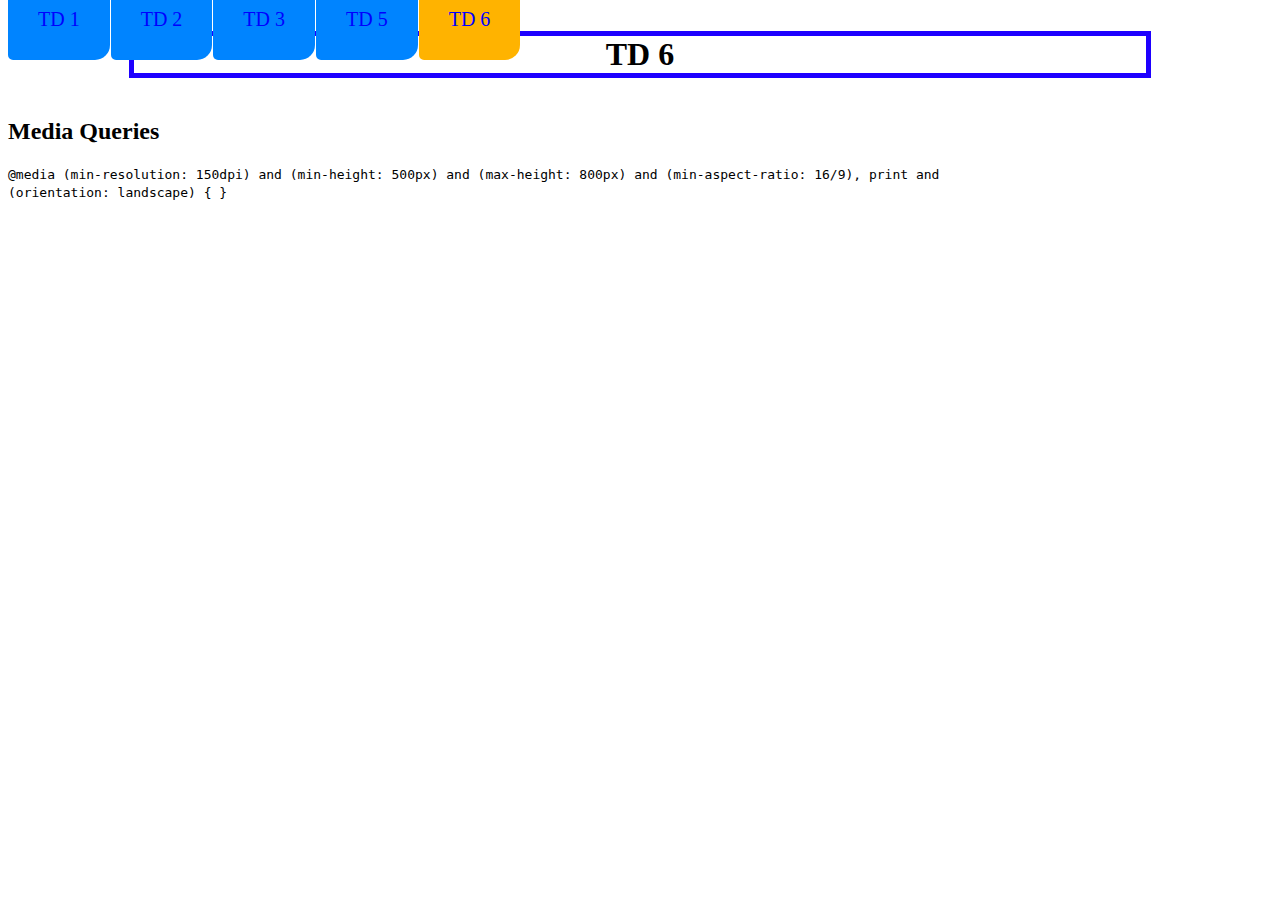
<file: td6/index.html>
<!DOCTYPE html>
<html lang="fr">
  <head>
    <meta charset="UTF-8" />
    <link rel="stylesheet" href="../css/td.css" />
    <meta name="viewport" content="width=device-width, initial-scale=1.0" />
    <title>TD 6</title>
  </head>
  <body>
    <nav>
      <ul>
        <li>
          <a class="td-link">TD 1</a>
          <ul class="bulle submenu">
            <li>
              <a href="../td1/index.html#balises">Les balises de texte</a>
            </li>
            <li>
              <a href="../td1/index.html#insertion-image"
                >Insertion d'une image</a
              >
            </li>
            <li><a href="../td1/index.html#liens">Créer des liens</a></li>
          </ul>
        </li>

        <li>
          <a class="td-link">TD 2</a>
          <ul class="bulle submenu">
            <li>
              <a href="../td2/index.html#couleurs"
                >À quoi correspond rgb(120, 56, 13) en hexadécimal ?</a
              >
            </li>
            <li>
              <a href="../td2/index.html#selector"
                >Les sélecteurs d'attributs</a
              >
            </li>
            <li>
              <a href="../td2/index.html#pseudo-classes">Pseudo Classes</a>
            </li>
            <li><a href="../td2/index.html#priorite">Priorité</a></li>
            <li>
              <a href="../td2/index.html#combinaison-1"
                >Combinaison de Selecteur</a
              >
            </li>
            <li>
              <a href="../td2/index.html#combinaison-2"
                >Combinaison de Selecteur</a
              >
            </li>
          </ul>
        </li>

        <li>
          <a class="td-link">TD 3</a>
          <ul class="bulle submenu">
            <li>
              <a href="../td3/index.html#principes"
                >Principes de base d'un traitement de texte</a
              >
            </li>
            <li><a href="../td3/index.html#bordures">Les Bordures</a></li>
            <li><a href="../td3/index.html#unites">Unités</a></li>
            <li><a href="../td3/index.html#galerie">Ma Gallerie Photo</a></li>
            <li><a href="../td3/index.html#z-index">Z-Index</a></li>
            <li>
              <a href="../td3/galerie.html">Gallerie</a>
            </li>
          </ul>
        </li>

        <li>
          <a class="td-link">TD 5</a>
          <ul class="bulle submenu">
            <li><a href="../td5/index.html#commentaires">Commentaires</a></li>
            <li><a href="../td5/index.html#reservation">Réservation</a></li>
            <li><a href="../td5/index.html#table">Tableau</a></li>
            <li><a href="../td5/index.html#media">Médias</a></li>
          </ul>
        </li>

        <li>
          <a class="td-link">TD 6</a>
          <ul class="bulle submenu">
            <li>
              <a href="#media-requests">Media Queries</a>
            </li>
          </ul>
        </li>
      </ul>
    </nav>

    <header>
      <h1>TD 6</h1>
    </header>

    <main>
      <section id="media-requests"></section>
      <h2>Media Queries</h2>
      <code>
        @media (min-resolution: 150dpi) and (min-height: 500px) and (max-height:
        800px) and (min-aspect-ratio: 16/9), print and (orientation: landscape)
        { }
      </code>
    </main>
  </body>
</html>
</file>
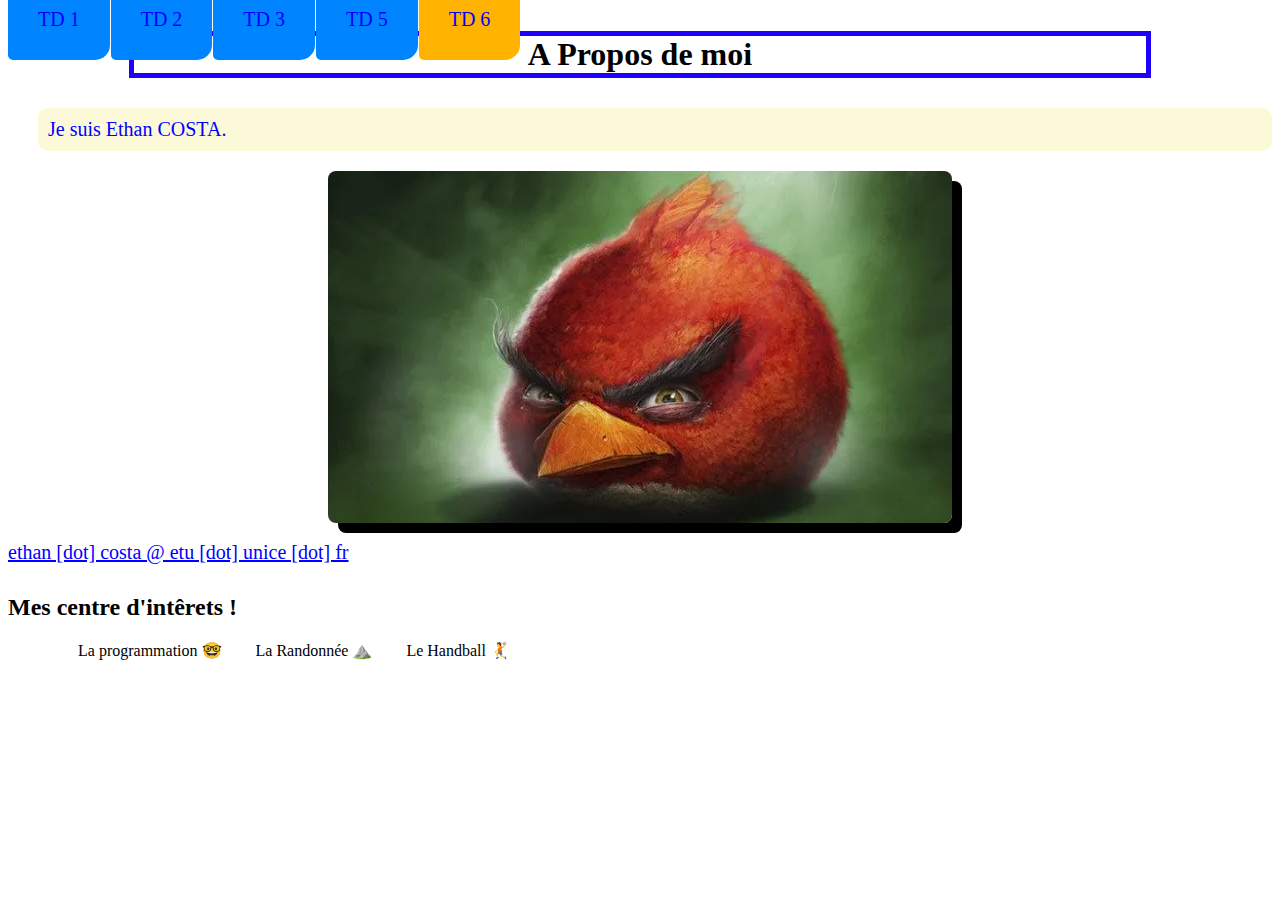
<file: a_propos.html>
<!DOCTYPE html>
<html lang="en">
  <head>
    <meta charset="UTF-8" />
    <title>A Propos de moi</title>
    <script>
      
      function UnCryptMailto(s) {
        var n = 0;
        var r = "";
        for (var i = 0; i < s.length; i++) {
          n = s.charCodeAt(i);
          if (n >= 8364) {
            n = 128;
          }
          r += String.fromCharCode(n - 1);
        }
        return r;
      }

      function linkTo_UnCryptMailto(s) {
        location.href = UnCryptMailto(s);
      }
      
    </script>
    <link rel="stylesheet" type="text/css" href="css/td.css" />

  </head>
  <body>
        <nav>
      <ul>
        <li>
          <a class="td-link">TD 1</a>
          <ul class="bulle submenu">
            <li>
              <a href="./td1/index.html#balises">Les balises de texte</a>
            </li>
            <li>
              <a href="./td1/index.html#insertion-image"
                >Insertion d'une image</a
              >
            </li>
            <li><a href="./td1/index.html#liens">Créer des liens</a></li>
          </ul>
        </li>

        <li>
          <a class="td-link">TD 2</a>
          <ul class="bulle submenu">
            <li>
              <a href="../td2/index.html#couleurs"
                >À quoi correspond rgb(120, 56, 13) en hexadécimal ?</a
              >
            </li>
            <li>
              <a href="../td2/index.html#selector"
                >Les sélecteurs d'attributs</a
              >
            </li>
            <li>
              <a href="../td2/index.html#pseudo-classes">Pseudo Classes</a>
            </li>
            <li><a href="../td2/index.html#priorite">Priorité</a></li>
            <li>
              <a href="../td2/index.html#combinaison-1"
                >Combinaison de Selecteur</a
              >
            </li>
            <li>
              <a href="../td2/index.html#combinaison-2"
                >Combinaison de Selecteur</a
              >
            </li>
          </ul>
        </li>

        <li>
          <a class="td-link">TD 3</a>
          <ul class="bulle submenu">
            <li>
              <a href="#principes"
                >Principes de base d'un traitement de texte</a
              >
            </li>
            <li><a href="../td3/index.html#bordures">Les Bordures</a></li>
            <li><a href="../td3/index.html#unites">Unités</a></li>
            <li><a href="../td3/index.html#galerie">Ma Gallerie Photo</a></li>
            <li><a href="../td3/index.html#z-index">Z-Index</a></li>
          </ul>
        </li>

        <li>
          <a class="td-link">TD 5</a>
          <ul class="bulle submenu">
            <li><a href="../td5/index.html#commentaires">Commentaires</a></li>
            <li><a href="../td5/index.html#reservation">Réservation</a></li>
            <li><a href="../td5/index.html#table">Tableau</a></li>
            <li><a href="../td5/index.html#media">Médias</a></li>
          </ul>
        </li>

        <li>
          <a class="td-link">TD 6</a>
          <ul class="bulle submenu">
            <li>
              <a href="../td6/index.html#media-requests">Media Queries</a>
            </li>
          </ul>
        </li>
      </ul>
    </nav>

    <h1>A Propos de moi</h1>
    <p>Je suis Ethan COSTA.</p>

    <div >
      <p class="bulle">Bulle</p>
      <img
        src="img/angry-birds.webp"
        alt="Mon Avatar"
        id="avatar"
      />
    </div>
    <br>
    <a
      href="javascript:linkTo_UnCryptMailto('nbjmup;fuibo/dptubAfuv/vojdf/gs');"
      >ethan [dot] costa &commat; etu [dot] unice [dot] fr</a
    >

    <h2>Mes centre d'intêrets&nbsp;!</h2>
    <ol>
      <li>La programmation 🤓</li>
      <li>La Randonnée ⛰️</li>
      <li>Le Handball 🤾</li>
    </ol>
  </body>
</html>
</file>
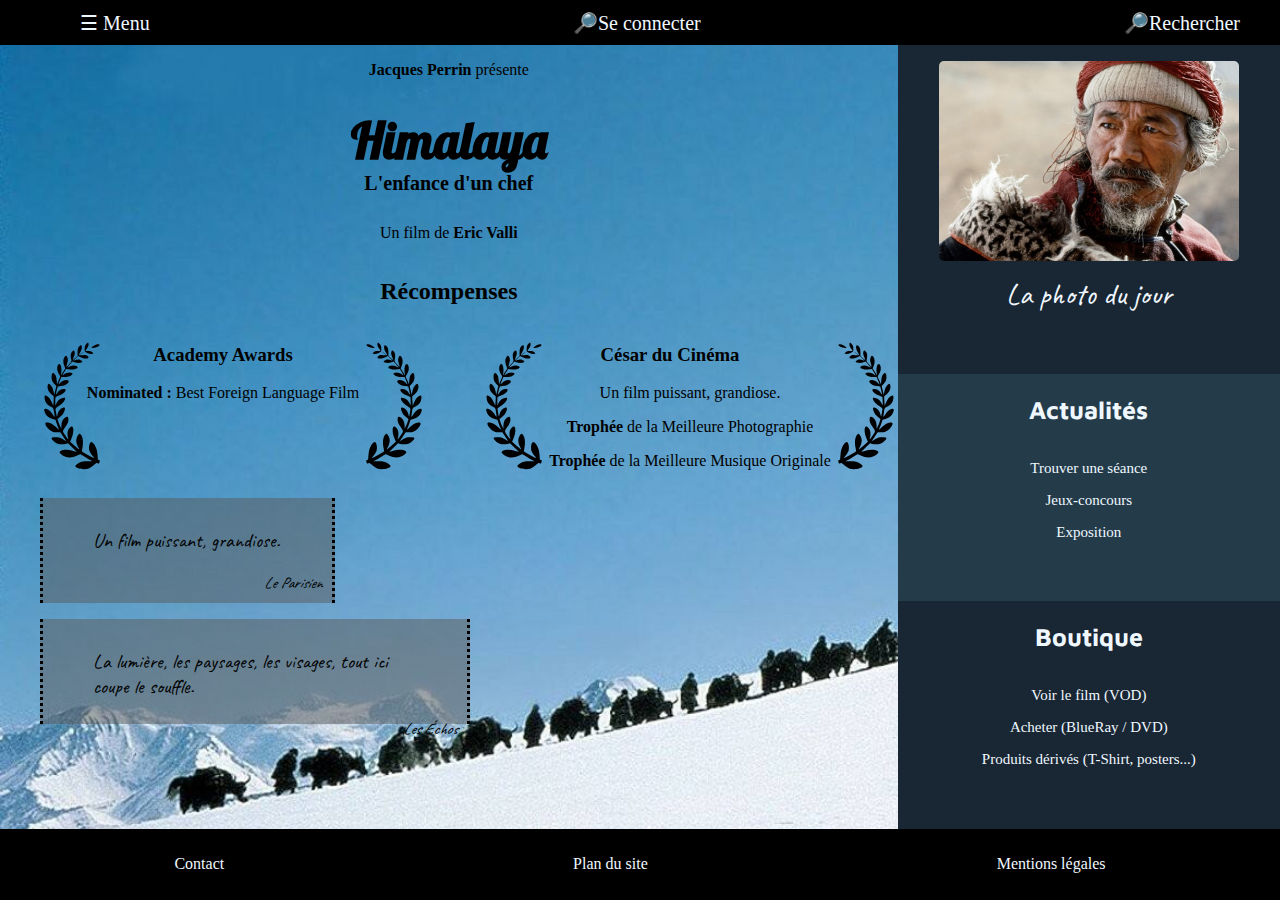
<file: td4/himalaya.html>
<!DOCTYPE html>
<html lang="en">
  <head>
    <meta charset="UTF-8" />
    <meta name="viewport" content="width=device-width, initial-scale=1.0" />
    <link rel="stylesheet" href="css/himalaya-menu.css" />
    <link rel="stylesheet" href="css/himalaya.css" />
    <title>Himalaya - L'enfance d'un chef</title>
    <link rel="preconnect" href="https://fonts.googleapis.com" />
    <link rel="preconnect" href="https://fonts.gstatic.com" crossorigin />
    <link
      href="https://fonts.googleapis.com/css2?family=Maven+Pro&display=swap"
      rel="stylesheet"
    />
    <link
      href="https://fonts.googleapis.com/css2?family=Lobster&display=swap"
      rel="stylesheet"
    />
    <link
      href="https://fonts.googleapis.com/css2?family=Caveat&display=swap"
      rel="stylesheet"
    />
  </head>
  <body>
    <header>
      <nav>
        <ul>
          <li>
            <input type="checkbox" id="menu" name="menu" />
            <label for="menu">Menu</label>
            <ul>
              <li><a href="">Bandes annonces</a></li>
              <li><a href="">Quiz</a></li>
              <li><a href="">Revues de presse</a></li>
              <li><a href="">Galerie photo</a></li>
              <li><a href="">Bandes annonces</a></li>
              <li><a href="">Les coulisses du tournage</a></li>
              <li><a href="">Interview du réalisateur</a></li>
            </ul>
          </li>
          <li><a href="">Se connecter</a></li>
          <li><a href="">Rechercher </a></li>
        </ul>
      </nav>
    </header>
    <main>
      <p><strong>Jacques Perrin</strong> présente</p>
      <h1>
        <strong>Himalaya</strong>
        L'enfance d'un chef
      </h1>

      <p>Un film de <strong>Eric Valli</strong></p>

      <section>
        <h2>Récompenses</h2>
        <ul>
          <li>
            <div>
              <h3>Academy Awards</h3>
              <p><strong>Nominated :</strong> Best Foreign Language Film</p>
            </div>
          </li>
          <li>
            <div>
              <h3>César du Cinéma</h3>
              <ul>
                <li>Un film puissant, grandiose.
                  <p><strong>Trophée</strong> de la Meilleure Photographie</p>
                </li>
                <li>
                  <p>
                    <strong>Trophée </strong> de la Meilleure Musique Originale
                  </p>
                </li>
              </ul>
            </div>
          </li>
        </ul>
      </section>

      <section>
        <h2>Revues de presse</h2>
        <figure>
          <blockquote>Un film puissant, grandiose.</blockquote>
          <figcaption><cite>Le Parisien</cite></figcaption>
        </figure>
        <figure>
          <blockquote>
            La lumière, les paysages, les visages, tout ici coupe le souffle.
          </blockquote>
          <figcaption><cite>Les Échos</cite></figcaption>
        </figure>
      </section>
    </main>
    <aside>
      <h2>Actualités</h2>
      <ul>
        <li><a href="">Trouver une séance</a></li>
        <li><a href="">Jeux-concours</a></li>
        <li><a href="">Exposition</a></li>
      </ul>
    </aside>
    <aside>
      <h2>Boutique</h2>
      <ul>
        <li><a href="">Voir le film (VOD)</a></li>
        <li><a href="">Acheter (BlueRay / DVD)</a></li>
        <li><a href="">Produits dérivés (T-Shirt, posters...)</a></li>
      </ul>
    </aside>
    <aside>
      <figure>
        <img src="img/vieux-chef.jpg" alt="Sommet" height="200" />
        <figcaption>La photo du jour</figcaption>
      </figure>
    </aside>
    <footer>
      <p><a href="">Contact</a></p>
      <p><a href="">Plan du site</a></p>
      <p><a href="">Mentions légales</a></p>
    </footer>
  </body>
</html>
</file>
<file: css/td.css>
p {
  color: blue;
  background-color: #fcf9d9;
  margin-left: 30px;
}

li,
ul {
  margin-left: 30px;
}

a {
  color: rgb(0, 0, 255);
    font-size: 20px;

}

h1 {
  /* On veut mettre un cadre coloré au titre. */
  border-color: rgb(30, 0, 255);
  /* Par défaut, le cadre est invisible ; on le rend visible. */
  border-style: solid;
  /* On centre le texte dans le cadre. */
  text-align: center;

  border-width: 5px;

  margin: auto;

  width: 80%;
  margin-bottom: 30px;

  max-width: calc(100% - 40px);
}

h1:hover {
  color: rgb(0, 89, 255);
}

#selector a {
  color: red;
}

#selector a[href*="http"] {
  color: green;
}

#selector a[href*="mail"] {
  color: cyan;
}

h2:hover {
  color: blue;
}

p {
  font-size: 20px;
  padding: 10px;
  border-radius: 10px;
}

p:hover {
  color: green;
}

blockquote::before {
  content: '"';
  color: blueviolet;
}

blockquote::after {
  content: '"';
  color: blueviolet;
}

blockquote {
  background-color: rgb(5, 13, 255);
  padding: 10px;
  border-radius: 10px;
  color: white;
}

h2 {
  margin-top: 30px;
}

#avatar {
  display: block;
  margin: 0 auto;
  border-radius: 8px;
  box-shadow: 10px 10px;
}

.bulle {
  opacity: 0;
  position: absolute;
  padding: 10px;
  border-radius: 10px;
}

.bulle:hover {
  opacity: 1;
}

.bulle:has(+ #avatar:hover) {
  opacity: 1;
}

main {
  width: 80%;
  margin-top: 40px;

  max-width: 1000%;
}

/**
 * Navbar
*/
nav ul {
  margin: 0;
  padding: 0;
  display: flex;
  gap: 1px;
}

nav li {
  margin-left: 0px;
}

nav {
  text-align: start;
}

.td-link {
  background-color: rgb(0, 132, 255);
  padding: 30px;
  border-radius: 0 5px 15px 5px;
}

nav div,
li {
  text-decoration: none;
  display: inline-block;
}

nav li a {
  text-decoration: none;
}

nav li:last-child a {
  background-color: rgb(255, 179, 0);
}

nav li:hover .bulle {
  opacity: 1;
}

.submenu {
  font-size: 20px;
  display: flex;
  flex-direction: column;
}

.submenu li {
  display: block;
  margin: 0;
  margin-top: 10px;
  padding: 5px;
}

.submenu {
  background-color: rgb(0, 132, 255);
  margin-top: 30px;
}

.submenu li:hover {
  color: aliceblue;
  border-radius: 10px;
  background-color: rgb(0, 86, 166);
}

@media (max-width: 600px) {
  code,
  pre {
    font-size: 10px;
  }

  pre {
    overflow-x: scroll;
  }

  p,
  ul {
    margin-left: 10px;
  }

  nav ul {
    display: grid;
    grid-template-columns: repeat(auto-fit, minmax(150px, 1fr));
    gap: 10px;
  }

  nav a {
    text-align: center;
    border-radius: 5px;
  }

  nav a {
    display: block; /* Important : passage en block */
    width: 100%;
    text-align: center;
    border-radius: 5px;
    box-sizing: border-box; /* Évite les débordements avec le padding */
  }

  section,
  main,
  img,
  h1 {
    width: 90vw;
  }

  body {
    margin-right: 0;
  }
}
</file>
<file: td1/css/style.css>
#dog {
    float: right;
}
</file>
<file: td3/css/td3.css>
* {
  box-sizing: border-box;
}

main {
  width: 80%;
  max-width: 1000%;
}

h1 {
  border: 2px red 4px yellow;
}

img[src*="bird"] {
  clip-path: xywh(0 5px 100% 75% round 15% 0);
}

img[src*="lifeo"] {
  width: 30%;
  margin-left: 10px;
  border-radius: 10px;
}

/**
 * Navbar
*/
nav ul {
  margin: 0;
  padding: 0;
  display: flex;
  gap: 1px;
}

nav li {
  margin-left: 0px;
}

nav {
  text-align: start;
}

.td-link {
  background-color: rgb(0, 132, 255);
  padding: 30px;
  border-radius: 0 5px 15px 5px;
}

nav div,
li {
  text-decoration: none;
  display: inline-block;
}

nav li:last-child a {
  background-color: rgb(255, 179, 0);
}

nav li:hover .bulle {
  opacity: 1;
}


.submenu {
  font-size: 20px;
  display: flex;
  flex-direction: column;   
}

.submenu li {
  display: block;
  margin: 0;
  margin-top: 10px;
  padding: 5px;
}

.submenu {
  background-color: rgb(0, 132, 255);
  margin-top: 30px;
}

.submenu li:hover {
  color: aliceblue;
  border-radius: 10px;
  background-color: rgb(0, 86, 166);
}

main {
  margin-top: 40px;
}

body {
  margin-right: 0;
}

@media (max-width: 660px) {
  section,
  main,
  img,
  h1 {
    width: 90vw;
  }

  body {
    margin-right: 0;
  }

  nav ul {
    display: grid;
    grid-template-columns: repeat(auto-fit, minmax(150px, 1fr));
    gap: 10px;
  }

  nav a {
    text-align: center;
    border-radius: 5px;
  }

  nav a {
    display: block; /* Important : passage en block */
    width: 100%;
    text-align: center;
    border-radius: 5px;
    box-sizing: border-box; /* Évite les débordements avec le padding */
  }
}
</file>
<file: td5/css/td5.css>
#commentaires .comment {
  display: flex;
  flex-direction: column;
  border-radius: 5px;
  border-width: 2px;
  border-style: solid;
  width: 40%;
  align-items: left;
  font-size: 30px;
}

#commentaires label {
  display: block;
  font-weight: bold;
  margin-bottom: 5px;
}

#commentaires label::first-letter {
  color: blue;
}

#commentaires fieldset {
  border: none;
  width: 90%;
}

#commentaires .require::after {
  content: "  (*)";
  color: darkgrey;
}

#commentaires p {
  display: inline;
}

#commentaires input,
textarea {
  width: 90%;
  font-size: 25px;
  height: 30px;
  border-width: 0px;
  border-color: gray none none gray;
}

textarea {
  height: 100px;
}

input[type="range"] {
  width: 80%;

  align-self: center;
}

input[type="submit"] {
  background-color: #8baff2;
  border-width: 0px;
  border-radius: 7px;
  align-self: center;
  width: 70%;
  height: 40px;
  padding: 10px;
  color: white;
  margin-bottom: 10px;
  box-shadow: darkgray 1px 1px;
}

.textinput {
  border-radius: 5px;
  background-color: lightgray;
}

#reservation {
  margin-top: 50px;
  margin-bottom: 50px;
}

#reservation fieldset {
  border: none;
  display: flex;
  flex-direction: row;
  margin-bottom: 15px;
}

#reservation label {
  width: 5%;
}

#reservation input {
  border-radius: 7px;
  width: 10%;
  height: 30px;
  border: none;
}

#reservation input:invalid {
  background-color: lightcoral;
}

#reservation input:valid {
  background-color: white;
}

#reservation input:invalid ~ .valide {
  display: none;
}
#reservation input:valid ~ .valide {
  display: inline;
}

#reservation input:invalid ~ .invalide {
  display: inline;
}
#reservation input:valid ~ .invalide {
  display: none;
}

.invalide,
.valide {
  margin: 0;
  font-size: 20px;
  margin-left: 40px;
}

#reservation input[type="submit"] {
  background-color: rgb(131, 121, 240);
  cursor: not-allowed;
}

#reservation form:valid input[type="submit"] {
  background-color: #0800ff;
  cursor: pointer;
}

/* --- Mise en forme générale du tableau --- */
#annuaire table {
  width: 80%;
  margin: 20px;
  box-shadow: 0 0 10px rgba(0, 0, 0, 0.3);
  border-radius: 10px;
}

/* Toutes les cellules */
#annuaire td,
#annuaire th {
  padding: 10px 15px;
  border: 1px solid #ffffff;
}

#annuaire th {
  background-color: rgb(236, 128, 109);
  text-align: left;
}

/* Dernière colonne = colonne téléphone */
#annuaire td:last-child,
#annuaire th:last-child {
  text-align: center;
}

/* Ajouter l'icône téléphone */
#annuaire td:last-child::before {
  content: "✆ ";
  font-weight: bold;
  color: #e9c85d;
}

#annuaire tr {
  background-color: #e9d8be;
}

#annuaire tr:nth-child(2n) {
  font-style: italic;
}

#annuaire tr:nth-child(2n) {
  background-color: #e7e2b5;
}

#annuaire tr :first-child:not(th)::first-letter {
  font-size: x-large;
  font-weight: bold;
  color: red;
}

.complexe {
  width: 400px;
  height: 200px;
}

.bleu    { background: blue;        width: 300px; height: 50px; }
.rouge   { background: red;         width: 100px; height: 200px; }
.rose    { background: pink;        width: 200px; height: 100px; }
.vert    { background: green;       width: 100px; height: 50px; }
.jaune   { background: yellow;      width: 100px; height: 50px; }
.orange  { background: orange;      width: 100px; height: 100px; }
.gris    { background: gray;        width: 200px; height: 100px; }
.violet  { background: purple;      width: 100px; height: 50px; }



img {
  max-width: 100%;
  height: auto;
}

#media {
  display:  flex;
  flex-direction: column;
  margin: 0 auto;
  max-width: 600px;
  align-items: center;
}

@media (max-width: 600px) {
  #commentaires .comment {
    width: 100%;
  }

  #reservation input {
    width: 50%;
  }

  .valide, .invalide {
    font-size: 15px;
    margin-left: 0;
  }

  table {
    width: 98%;
    margin: 0;
    overflow-x: scroll;
  }

  #reservation fieldset {
    flex-direction: column;
  }

}
</file>
<file: td4/css/himalaya-menu.css>
label:hover {
    cursor: pointer;
}

input[type="checkbox"]  {
    display: none;
}


input[type="checkbox"]:checked~ul>li  {
    padding: 20px;
    text-align: center;
}


input[type="checkbox"]~ul>li:hover {
    background-color:#243C4A;

}

input[type="checkbox"]:checked~ul  {
    margin-left: -80px;
    padding: 0;
        padding-top: 30px;

    display: flex;
    background-color:black;
    flex-direction: column;
    position: absolute;
    list-style: none;
    gap: 30px;
    z-index: 0;
    width: 250px;
    height: 100vh;
}
</file>
<file: td4/css/himalaya.css>
header {
    grid-area: header;
    display: flex;
    justify-content: space-around;
    align-items: center;

}

nav {
    width: 100%;
        padding-left: 40px;
    padding-right: 40px;

}

nav>ul {
    display: flex;
    flex-direction: row;
    justify-content: space-between;
    list-style: none;
    align-items: center;
    margin-bottom: 0;
    margin-top: 0;
    font-size: 20px;

}


nav>ul>li::before {
    content: "\2630";
}
nav>ul>li+li::before {
    content: "\1F50E ";
}
nav>ul>li+li+li::beforeSe connecter {
    content: "\1F464 ";
}



input[type="checkbox"]~ul {
    display: none;
}



body {
    display: grid;
    grid-template-areas:"header header header"
                        "main   main    aside"
                        "main   main    aside2"
                        "main   main    aside3"
                        "footer footer  footer";

    background-color: black;
    color: aliceblue;
    height: 100vh;
    margin: 0;
}

a {
    color: aliceblue;
    text-decoration: none;

}

main {
    grid-area: main;
    display: flex;
    flex-direction: column;
    text-align: center;
    background-image: url(../img/fond.jpg);
    background-size: cover;
    color: black;
    background-repeat: no-repeat;
        
}



main>h1 {
    font-size: 20px;
}

main>h1>strong {
    display: block;
    font-size: 50px;
    font-family: Lobster;
}

main>section>ul {
    display: flex;
    flex-direction: row;
    justify-self: center;
    gap: 60px;
    justify-content: space-around;

    list-style: none;
}

main section ul {
    list-style: none;
}


main>section>ul>li + li>ul>li{
    list-style: none;
}

main>section>ul>li+li div {
    margin-left: -20px;
}

main>section>ul>li {
    display: flex;
    flex-direction: row;
    background-image: url(../img/laurier-gauche.svg),url(../img/laurier-droite.svg);
    background-repeat: no-repeat;
    background-size: 60px;
        text-align: center;

    background-position: left, right;
    padding-left: 45px;
    padding-right: 65px;
}

main>section+section h2 {
    display: none;
}

main>section+section {
    text-align: left;
}

main>section>figure>figcaption {
    font-family: Caveat;
}

main>section+section>figure {
    width: 30%;
    height: 30%;
}

main>section+section>figure+figure {
    width: 45%;
}

main>section+section blockquote {
    font-family: Caveat;
    font-weight: normal;
    font-size: 20px;
}

section+section{
    margin-top: -20px;
}

section>figure {
    background-color: rgb(90, 90, 90, 0.5);
    padding: 10px;
    width: 60%;
    border-style: none dotted;
}
figure>figcaption {
    text-align: right;
    font-family: Lobster;
}

aside {
    display: flex;
    flex-direction: column;
    float: right;
    background-color: #243C4A;
    color: aliceblue;
    list-style: none;
    text-decoration: none;
    text-align: center;
}

aside h2 {
    font-family: Maven Pro;
    font-size: 25px;

}

aside a{
    text-decoration: none;
    color: aliceblue;
}

aside ul{
    margin-top: 0;
    padding-left: 0;
    list-style: none;
    text-align: center;
}

aside li {
    font-size: 15px;
    margin-top: 15px;
}

body>aside {
    grid-area: aside2;

}

body>aside + aside{
    grid-area: aside3;
    background-color: #192633;

}
body>aside + aside + aside{
    grid-area: aside;
}

aside > figcaption {
    border-style: none;
    font-family: Caveat;
}

aside>figure>figcaption {
    font-family: Caveat;
    font-size: 30px;
}

aside img {
    border-radius: 5px;
}

aside figcaption {
    margin-top: 10px;
    text-align: center;

}


footer {
    grid-area: footer;
    display: flex;
    flex-direction: row;
    align-items: center;
    justify-content: space-around;
    z-index: 1;
}
</file>
